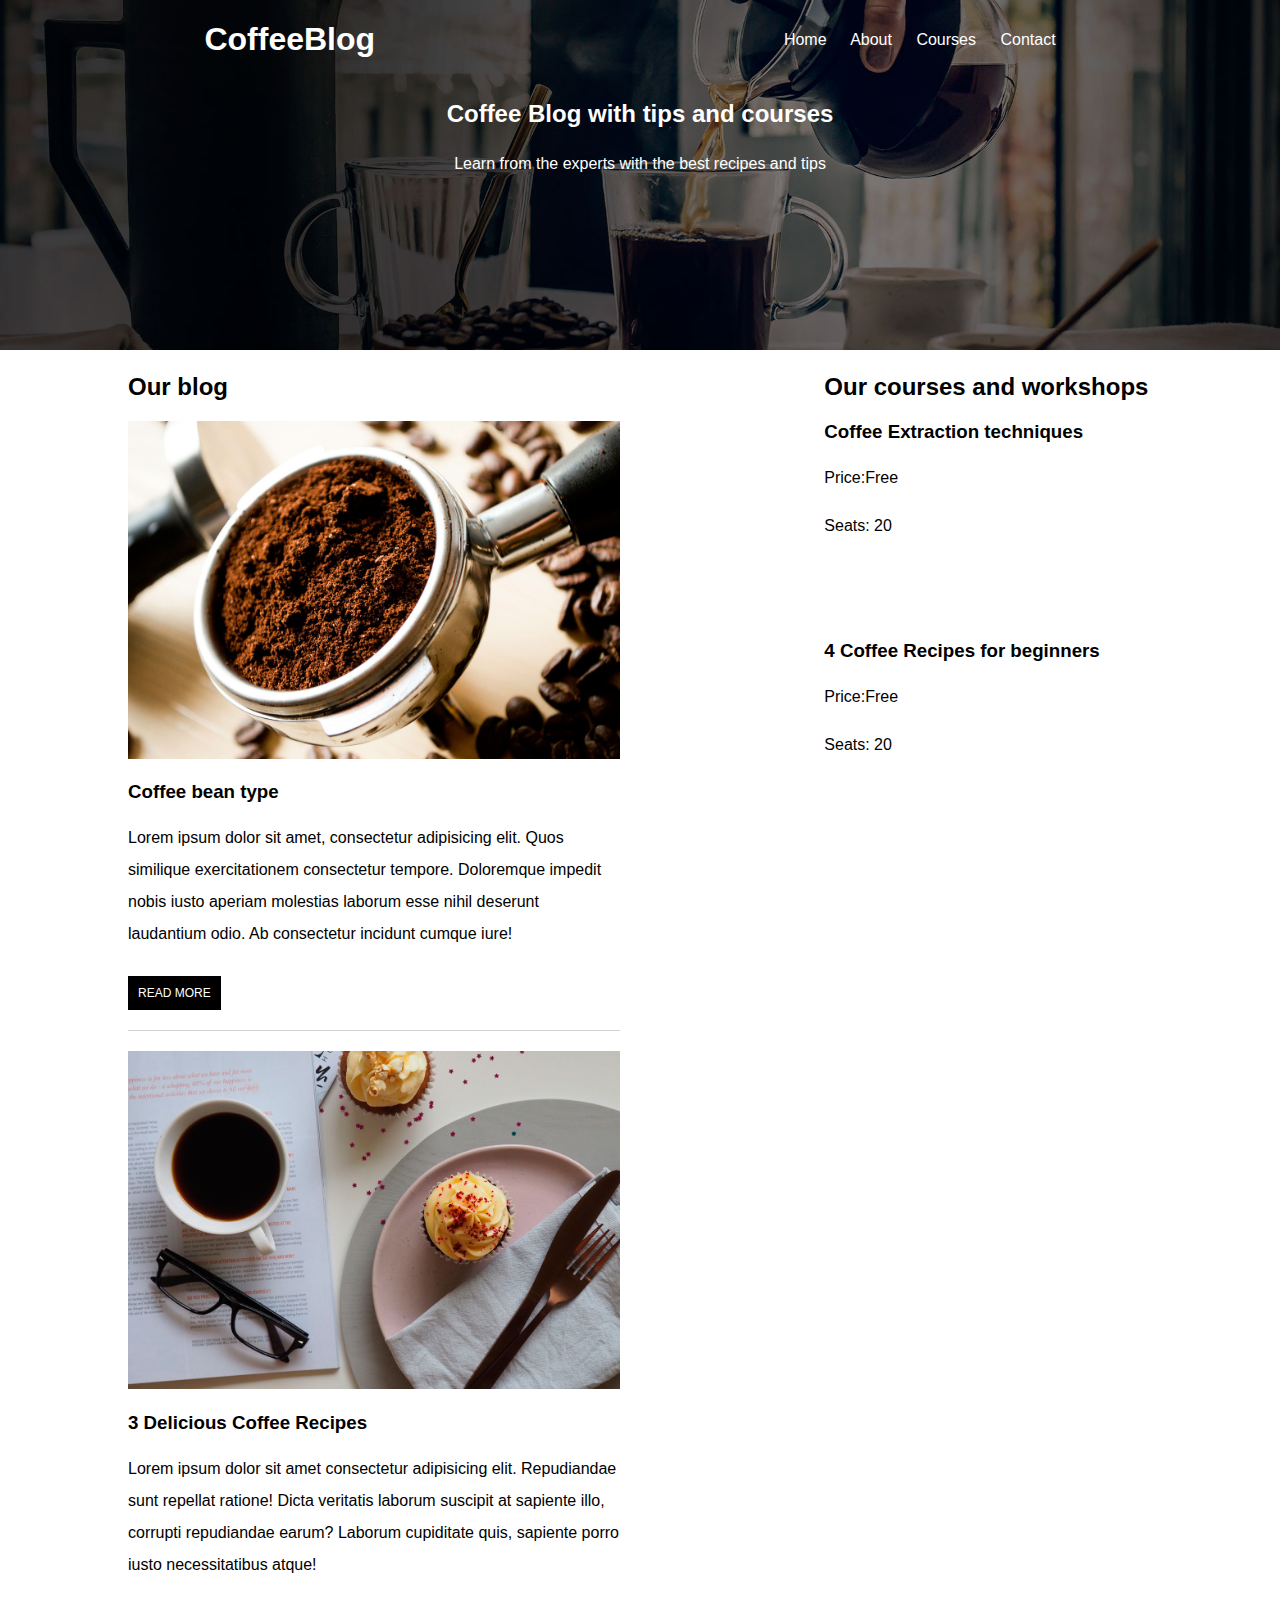
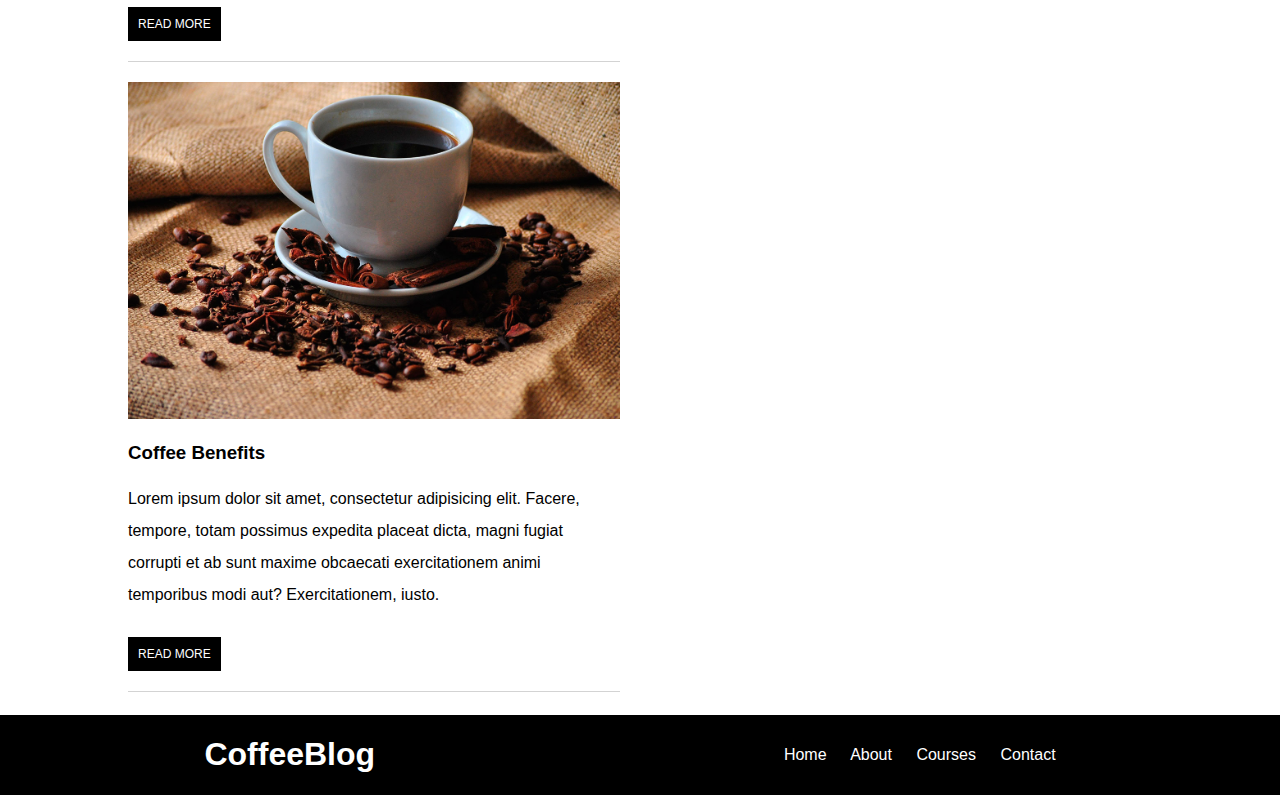
<file: Coffee Blog/index.html>
<!DOCTYPE html>
<html lang="en">
<head>
    <meta charset="UTF-8">
    <meta name="viewport" 
    content="width=device-width, initial-scale=1.0">
    <title>Document</title>
    <link rel="stylesheet" href="mystyle.css">
</head>
<body>
    <header class="site-header">
        <div class="menu-bar">
        <h1> CoffeeBlog</h1>
        
        <nav class="menu">
            <a href="index.html">Home</a>
            <a href="about.html">About</a>
            <a href="courses.html">Courses</a>
            <a href="contact.html">Contact</a>
        </nav>
        </div>
        <h2>Coffee Blog with tips and courses</h2>
        <p>Learn from the experts with the best recipes and tips</p>
    </header>

    <main class="container main-flex">
        <section class="blog-container">
            <h2>Our blog</h2>
            <div class="bottom-line"><!-- blog1 -->
                <img src="./img/blog1.jpg" alt="">
                <h3>Coffee bean type</h3>
                <p>Lorem ipsum dolor sit amet, consectetur adipisicing elit. Quos similique exercitationem consectetur tempore. Doloremque impedit nobis iusto aperiam molestias laborum esse nihil deserunt laudantium odio. Ab consectetur incidunt cumque iure!</p>
                <a class="btn btn-more" href="#"> Read more</a>
            </div>

            <div class="bottom-line"><!-- blog2 -->
                <img src="./img/blog2.jpg" alt="">
                <h3>3 Delicious Coffee Recipes</h4>
                <p>Lorem ipsum dolor sit amet consectetur adipisicing elit. Repudiandae sunt repellat ratione! Dicta veritatis laborum suscipit at sapiente illo, corrupti repudiandae earum? Laborum cupiditate quis, sapiente porro iusto necessitatibus atque!</p>
                <a class="btn btn-more" href="#"> Read more</a>
            </div>

            <div class="bottom-line"><!-- blog3 -->
                <img src="./img/blog3.jpg" alt="">
                <h3>Coffee Benefits</h5>
                <p>Lorem ipsum dolor sit amet, consectetur adipisicing elit. Facere, tempore, totam possimus expedita placeat dicta, magni fugiat corrupti et ab sunt maxime obcaecati exercitationem animi temporibus modi aut? Exercitationem, iusto.</p>
                <a class="btn btn-more" href="#"> Read more</a>
            </div>
        </section><!-- .blog-container-->

        <section class="courses-container">
            <h2>Our courses and workshops</h2>
            <div>
                <h3>Coffee Extraction techniques</h3>
                <p>Price:Free</p>
                <p>Seats: 20</p>
                <a class="btn btn-info" href="#">More information</a>
            </div>
            <div>
                <h3>4 Coffee Recipes for beginners</h3>
                <p>Price:Free</p>
                <p>Seats: 20</p>
                <a class="btn btn-info" href="#">More information</a>   
            </div>
        </section><!-- .courses-container-->
     </main>
     <footer class="site-footer">
        <div class="menu-bar">
         <h1> CoffeeBlog</h1>
         
         <nav class="menu">
            <a href="index.html">Home</a>
            <a href="about.html">About</a>
            <a href="courses.html">Courses</a>
            <a href="contact.html">Contact</a>
         </nav>
        </div>
    </footer>
</body>
</html>
</file>
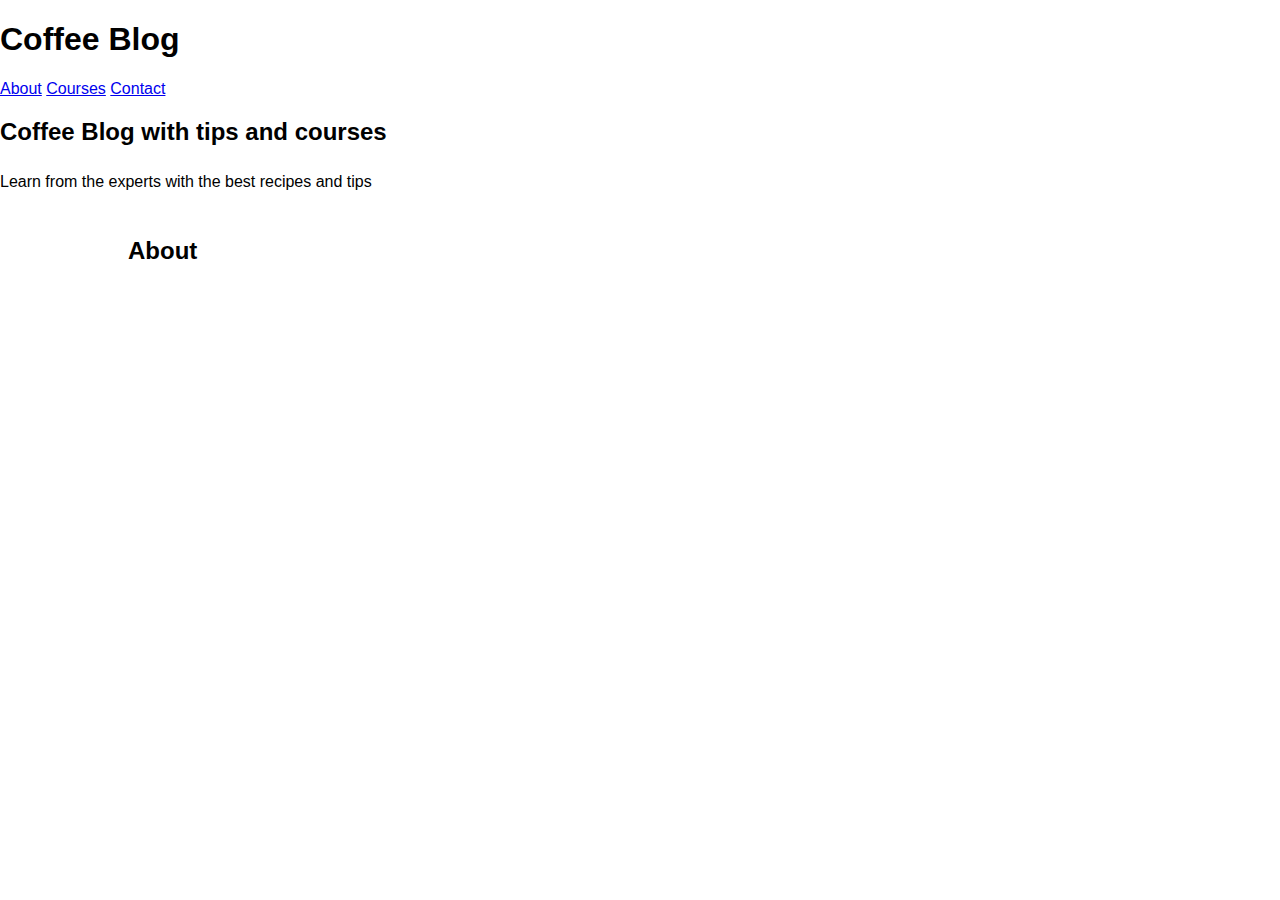
<file: Coffee Blog/about.html>
<!DOCTYPE html>
<html lang="en">
<head>
    <meta charset="UTF-8">
    <meta name="newport" content="width device-width", initial-scale="1.0">
    <title> Document</title>
    <link rel="stylesheet" href="mystyle.css">
</head>
<body>
    <header>
        <h1> Coffee Blog</h1>
        <nav>
            <a href="about.html">About</a>
            <a href="courses.html">Courses</a>
            <a href="contact.html">Contact</a>
        </nav>
        <h2>Coffee Blog with tips and courses</h2>
        <p>Learn from the experts with the best recipes and tips</p>
</header>
<main class="container">
    <h2>About</h2>
</main>
</html>
</file>
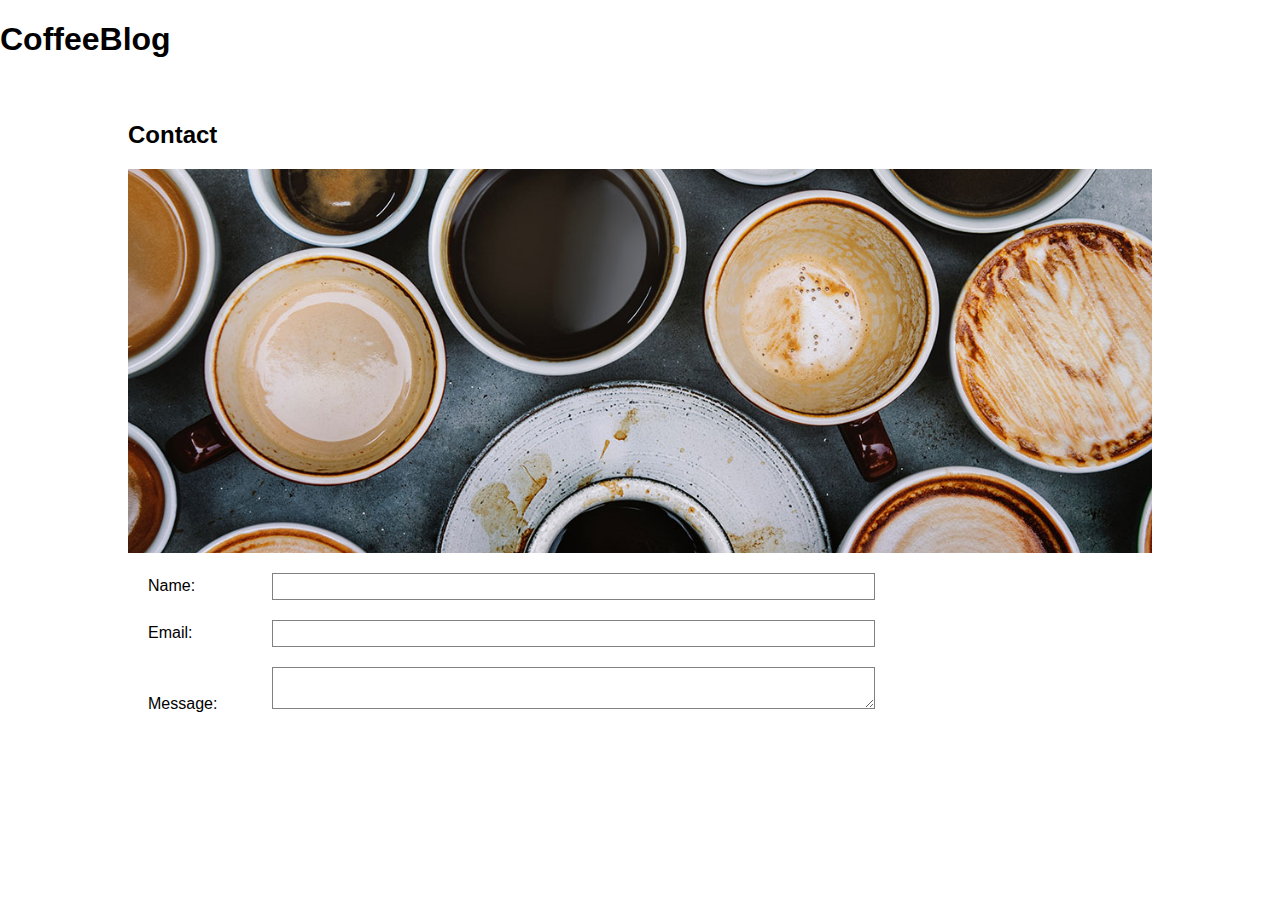
<file: Coffee Blog/contact.html>
<!DOCTYPE html>
<html lang="en">
<head>
    <meta charset="UTF-8">
    <meta name="newport" content="width device-width", initial-scale="1.0">
    <title> Document</title>
    <link rel="stylesheet" href="mystyle.css">
</head>
<body>
    <header class="secondary-header">
        <div class="menu-bar"></div>
            <h1> CoffeeBlog</h1>

               <nav class="menu">         
                  <a href="index.html">Home</a>
                  <a href="about.html">About</a>
                  <a href="courses.html">Courses</a>
                  <a href="contact.html">Contact</a>
               </nav>
        </div>
    </header>
    <main class="container">
        <h2>Contact</h2>

        <div class="contact-container">
            <div class="contact-img">
                <img src="./img/contact.jpg" alt="this is alternative text">
            </div>
            <div class="contact-form">
            <!--create the form-->
            <div class="input-control">
                <label>Name:</label>
                <input type="email">
            </div>
            <div class="input-control">
                <label>Email:</label>
                <input type="email">
            </div>
            <div class="input-control">
                <label>Message:</label>
                <textarea></textarea>
            </div>
            
        </div>

    </main>   
</body>
</html>
</file>
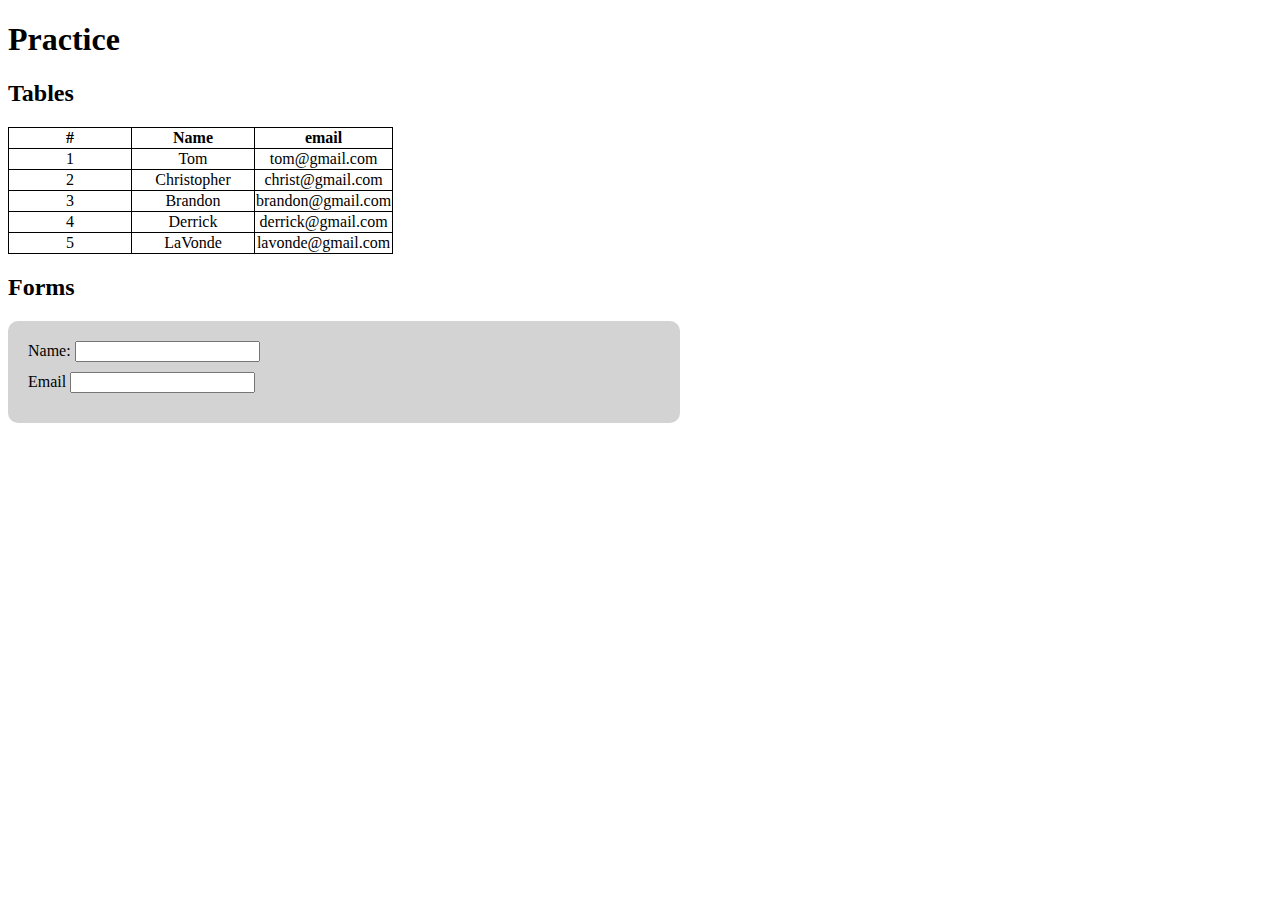
<file: Coffee Blog/practice.html>
<!DOCTYPE html>
<html lang="en">
<head>
    <meta charset="UTF-8">
    <meta name="viewport" content="width=device-width, initial-scale=1.0">
    <title>Document</title>
    <style>
        table{
            border-collapse: collapse;
        }
        td,th{
            border:1px solid black;
            width: 120px;;
            text-align: center;
        }
        .input-control{
            margin-bottom: 10px;
        }
        .form-container{
            background-color: lightgrey;
            width: 50%;
            padding: 20px;
            border-radius: 10px;
        }
    </style>
</head> 
<body>
     <h1>Practice</h1>
     <h2>Tables</h2>
     <table>
          <thead>
            <tr>
                <th>#</th>
                <th>Name</th>
                <th>email</th>
            </tr>
        </thead>
        </tbody>
            <tr>
                <td>1</td>
                <td>Tom</td>
                <td>tom@gmail.com</td>
            </tr>
            <tr>
                <td>2</td>
                <td>Christopher</td>
                <td>christ@gmail.com</td>
            </tr>
            <tr>
                <td>3</td>
                <td>Brandon</td>
                <td>brandon@gmail.com</td>
            </tr>
            <tr>
                <td>4</td>
                <td>Derrick</td>
                <td>derrick@gmail.com</td>
            </tr>
            <tr>
                <td>5</td>
                <td>LaVonde</td>
                <td>lavonde@gmail.com</td>
            </tr>
        <tbody>  
    </table>
    <h2>Forms</h2>
    <div class="form-container">
        <div class="input-control">
            <label>Name:</label>
            <input type="text">
        </div>
        <div class="input-control">
            <label>Email</label>
            <input type="email">
        </div>
    </div>
</html>
</file>
<file: Coffee Blog/mystyle.css>
/*global*/
html,body{
    margin:0;
    padding:0;
}
body{ 
    font-family: arial;
}
img{
    max-width: 100%;
}
p{
    line-height: 2;
}

/*utilities*/
.container{
    width:80%;
    padding:3px;
    margin-left: auto;
    margin-right: auto;
}
.btn{
    display: inline-block;
    color:white;
    padding:10px;
    margin-top:10px;;
    margin-bottom:20px;
    text-transform: uppercase;
    text-decoration: none;
    letter-spacing: 2;
    font-size: 12px;
    border:none;
}
.btn-more{
    background-color: black;
}
.btn.info{
    background-color: sienna;
}
.bottom-line{
    border-bottom: 1px solid lightgray;
    margin-bottom: 20px;
}
/*header*/
.menu-bar{
    display: flex;
    flex-direction: row;
    justify-content: space-around;/*horiszonta*/
    align-items: center;/*vertical*/
}
.site-header{
    background-image: url(./img/banner.jpg);
    background-position: center center;
    background-size: cover;
    color: white;
    height: 350px;
    text-align: center;

}
.menu a{
    color: white;
    text-decoration: none;
    margin-right: 20px;
}

/*main*/
.main-flex{
    display: flex;
}
.blog-container{
    width: 60%;
    margin-right: 20%;
}
.courses-container{
    width: 40%;
}
/*blog*/

/*footer*/
.site-footer{
    background-color: black;
    color: white;
} 
/* contact */
.contact-container{
    display: flex;
    flex-direction: column;
}
.contact-form{
    background-color: white;
    padding:20px;
    margin-top: -40px;
}
.input-control{
    margin-bottom: 20px;
}   
.input-control label{
    display: inline-block;
    width:120px;
}
.input-control input,
.input-control textarea{
    width:60%;
    padding: 5px;
    border:1px solid gray;
}
</file>
